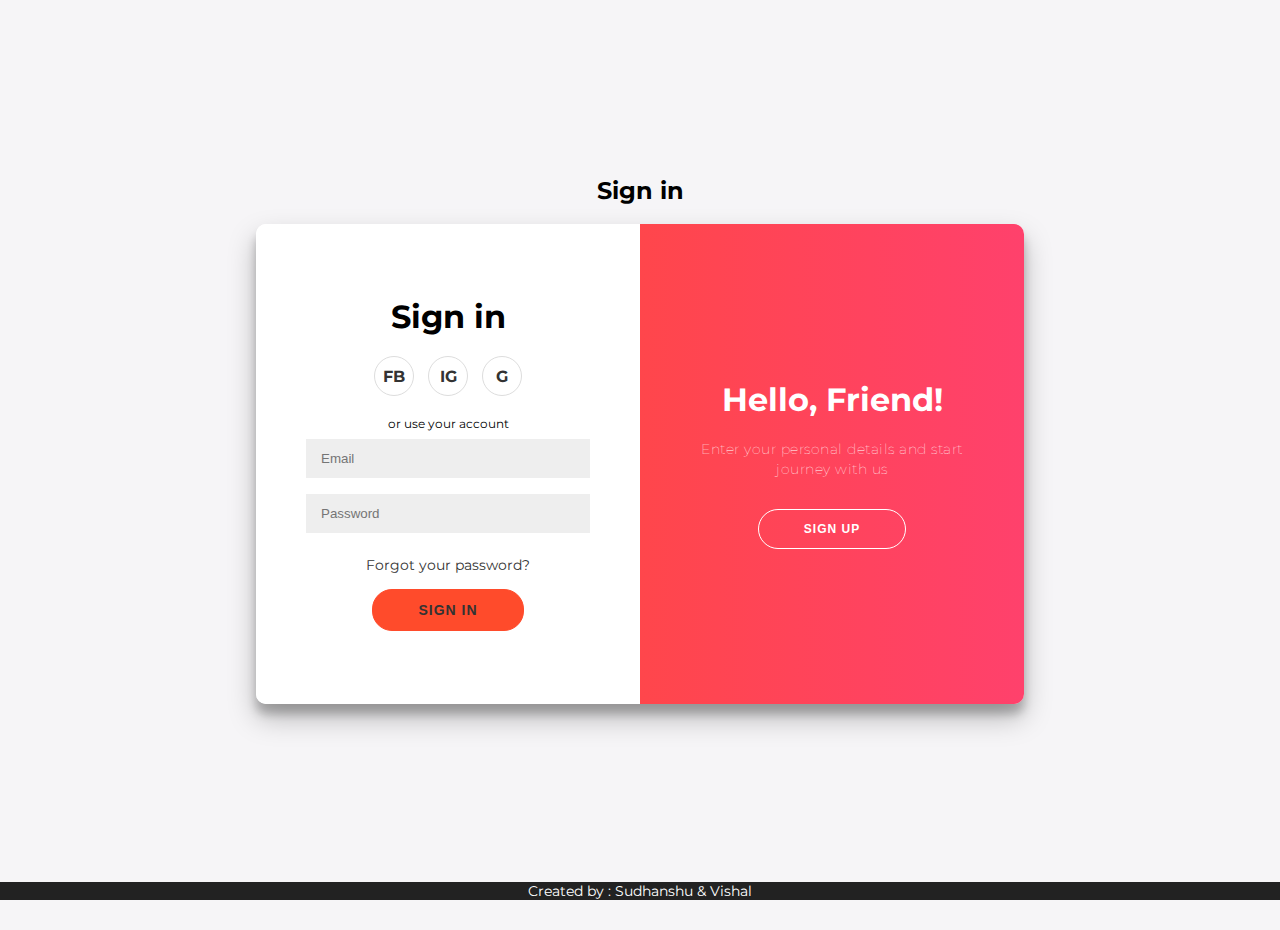
<file: index.html>
<!DOCTYPE html>
<html lang="en">
<head>
    <meta charset="UTF-8">
    <meta http-equiv="X-UA-Compatible" content="IE=edge">
    <meta name="viewport" content="width=device-width, initial-scale=1.0">
    <title>Document</title>
    <link rel="stylesheet" href="style.css">
   
    
</head>
<body>
    <h2>Sign in</h2>
    <div class="container" id="container">
        <div class="form-container sign-up-container">
            <form action="https://www.shiprocket.in/">
                <h1>Create Account</h1>
                <div class="social-container">
                    <a href="https://www.facebook.com/" class="social"><i class="fab fa-facebook-f"></i><h3>FB</h3></a>
                    <a href="https://www.instagram.com/accounts/login/?hl=en" class="social"><i class="fab fa-google-plus-g"></i><h3>IG</h3></a>
                    <a href="https://accounts.google.com/signin/v2/identifier?flowName=GlifWebSignIn&flowEntry=ServiceLogin" class="social"><i class="fab fa-linkedin-in"></i><h3>G</h3></a>
                </div>
                <span>or use your email for registration</span>
                <input type="text" placeholder="Name" />
                <input type="email" placeholder="Email" />
                <input type="password" placeholder="Password" />
                <button>Sign Up</button>
            </form>
        </div>
        <div class="form-container sign-in-container">
            <form action="https://www.shiprocket.in/">
                <h1>Sign in</h1>
                <div class="social-container">
                    <a href="https://www.facebook.com/" class="social"><i class="fab fa-facebook-f"></i><h3>FB</h3></a>
                    <a href="https://www.instagram.com/accounts/login/?hl=en" class="social"><i class="fab fa-google-plus-g"></i><h3>IG</h3></a>
                    <a href="https://accounts.google.com/signin/v2/identifier?flowName=GlifWebSignIn&flowEntry=ServiceLogin" class="social"><i class="fab fa-linkedin-in"></i><h3>G</h3></a>
                </div>
                <span>or use your account</span>
                <input type="email" placeholder="Email" />
                <input type="password" placeholder="Password" />
                <a href="forgot.html">Forgot your password?</a>
                <button> <a href="https://www.shiprocket.in/" target="_parent">Sign In</a></button>
            </form>
        </div>
        <div class="overlay-container">
            <div class="overlay">
                <div class="overlay-panel overlay-left">
                    <h1>Welcome Back!</h1>
                    <p>To keep connected with us please login with your personal info</p>
                    <button class="ghost" id="signIn">Sign In</button>
                </div>
                <div class="overlay-panel overlay-right">
                    <h1>Hello, Friend!</h1>
                    <p>Enter your personal details and start journey with us</p>
                    <button class="ghost" id="signUp">Sign Up</button>
                </div>
            </div>
        </div>
    </div>
    
    
    <script src="react.js"></script>
    <footer>Created by : Sudhanshu & Vishal </footer>
</body>
</html>
</file>
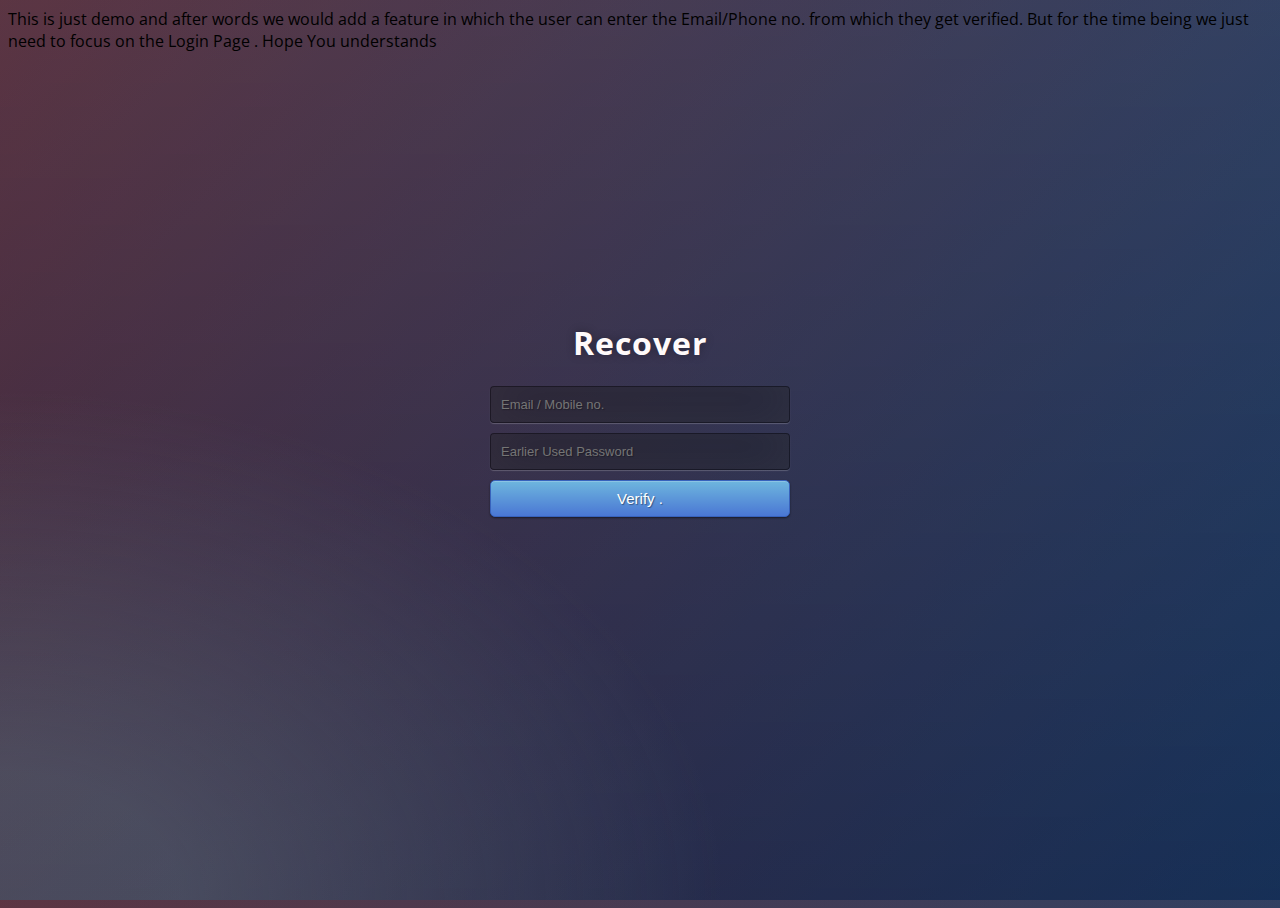
<file: forgot.html>
<!DOCTYPE html>
<html lang="en">
<head>
    <meta charset="UTF-8">
    <meta http-equiv="X-UA-Compatible" content="IE=edge">
    <meta name="viewport" content="width=device-width, initial-scale=1.0">
    <title>Forgot</title>
    <link rel="stylesheet" href="Style2.css">
</head>
<body>
    This is just demo and after words we would add a feature in which the user can enter the Email/Phone no. from which they get verified. But for the time being we just need to focus on the Login Page . Hope You understands <!DOCTYPE html>
    <html lang="en">
    <head>
        <meta charset="UTF-8">
        <meta http-equiv="X-UA-Compatible" content="IE=edge">
        <meta name="viewport" content="width=device-width, initial-scale=1.0">
        <title>Document</title>
    </head>
    <body>
        
    </body>
    </html>
    <div class="login">
      <h1>Recover</h1>
        <form method="post">
          <input type="text" name="u" placeholder="Email / Mobile no." required="required" />
            <input type="password" name="p" placeholder="Earlier Used Password" required="required" />
            <button type="submit" class="btn btn-primary btn-block btn-large">Verify .</button>
        </form>
    </div>
    
    
    
    
</body>
</html>
</file>
<file: style.css>
@import url('https://fonts.googleapis.com/css?family=Montserrat:400,800');

* {
	box-sizing: border-box;
}

body {
	background: #f6f5f7;
	display: flex;
	justify-content: center;
	align-items: center;
	flex-direction: column;
	font-family: 'Montserrat', sans-serif;
	height: 100vh;
	margin: -20px 0 50px;
}

h1 {
	font-weight: bold;
	margin: 0;
}

h2 {
	text-align: center;
}

p {
	font-size: 14px;
	font-weight: 100;
	line-height: 20px;
	letter-spacing: 0.5px;
	margin: 20px 0 30px;
}

span {
	font-size: 12px;
}

a {
	color: #333;
	font-size: 14px;
	text-decoration: none;
	margin: 15px 0;
}

button {
	border-radius: 20px;
	border: 1px solid #FF4B2B;
	background-color: #FF4B2B;
	color: #FFFFFF;
	font-size: 12px;
	font-weight: bold;
	padding: 12px 45px;
	letter-spacing: 1px;
	text-transform: uppercase;
	transition: transform 80ms ease-in;
}

button:active {
	transform: scale(0.95);
}

button:focus {
	outline: none;
}

button.ghost {
	background-color: transparent;
	border-color: #FFFFFF;
}

form {
	background-color: #FFFFFF;
	display: flex;
	align-items: center;
	justify-content: center;
	flex-direction: column;
	padding: 0 50px;
	height: 100%;
	text-align: center;
}

input {
	background-color: #eee;
	border: none;
	padding: 12px 15px;
	margin: 8px 0;
	width: 100%;
}

.container {
	background-color: #fff;
	border-radius: 10px;
  	box-shadow: 0 14px 28px rgba(0,0,0,0.25), 
			0 10px 10px rgba(0,0,0,0.22);
	position: relative;
	overflow: hidden;
	width: 768px;
	max-width: 100%;
	min-height: 480px;
}

.form-container {
	position: absolute;
	top: 0;
	height: 100%;
	transition: all 0.6s ease-in-out;
}

.sign-in-container {
	left: 0;
	width: 50%;
	z-index: 2;
}

.container.right-panel-active .sign-in-container {
	transform: translateX(100%);
}

.sign-up-container {
	left: 0;
	width: 50%;
	opacity: 0;
	z-index: 1;
}

.container.right-panel-active .sign-up-container {
	transform: translateX(100%);
	opacity: 1;
	z-index: 5;
	animation: show 0.6s;
}

@keyframes show {
	0%, 49.99% {
		opacity: 0;
		z-index: 1;
	}
	
	50%, 100% {
		opacity: 1;
		z-index: 5;
	}
}

.overlay-container {
	position: absolute;
	top: 0;
	left: 50%;
	width: 50%;
	height: 100%;
	overflow: hidden;
	transition: transform 0.6s ease-in-out;
	z-index: 100;
}

.container.right-panel-active .overlay-container{
	transform: translateX(-100%);
}

.overlay {
	background: #FF416C;
	background: -webkit-linear-gradient(to right, #FF4B2B, #FF416C);
	background: linear-gradient(to right, #FF4B2B, #FF416C);
	background-repeat: no-repeat;
	background-size: cover;
	background-position: 0 0;
	color: #FFFFFF;
	position: relative;
	left: -100%;
	height: 100%;
	width: 200%;
  	transform: translateX(0);
	transition: transform 0.6s ease-in-out;
}

.container.right-panel-active .overlay {
  	transform: translateX(50%);
}

.overlay-panel {
	position: absolute;
	display: flex;
	align-items: center;
	justify-content: center;
	flex-direction: column;
	padding: 0 40px;
	text-align: center;
	top: 0;
	height: 100%;
	width: 50%;
	transform: translateX(0);
	transition: transform 0.6s ease-in-out;
}

.overlay-left {
	transform: translateX(-20%);
}

.container.right-panel-active .overlay-left {
	transform: translateX(0);
}

.overlay-right {
	right: 0;
	transform: translateX(0);
}

.container.right-panel-active .overlay-right {
	transform: translateX(20%);
}

.social-container {
	margin: 20px 0;
}

.social-container a {
	border: 1px solid #DDDDDD;
	border-radius: 50%;
	display: inline-flex;
	justify-content: center;
	align-items: center;
	margin: 0 5px;
	height: 40px;
	width: 40px;
}

footer {
    background-color: #222;
    color: #fff;
    font-size: 14px;
    bottom: 0;
    position: fixed;
    left: 0;
    right: 0;
    text-align: center;
    z-index: 999;
}

footer p {
    margin: 10px 0;
}

footer i {
    color: red;
}

footer a {
    color: #3c97bf;
    text-decoration: none;
}
</file>
<file: Style2.css>
@import url(https://fonts.googleapis.com/css?family=Open+Sans);
.btn { display: inline-block; *display: inline; *zoom: 1; padding: 4px 10px 4px; margin-bottom: 0; font-size: 13px; line-height: 18px; color: #333333; text-align: center;text-shadow: 0 1px 1px rgba(255, 255, 255, 0.75); vertical-align: middle; background-color: #f5f5f5; background-image: -moz-linear-gradient(top, #ffffff, #e6e6e6); background-image: -ms-linear-gradient(top, #ffffff, #e6e6e6); background-image: -webkit-gradient(linear, 0 0, 0 100%, from(#ffffff), to(#e6e6e6)); background-image: -webkit-linear-gradient(top, #ffffff, #e6e6e6); background-image: -o-linear-gradient(top, #ffffff, #e6e6e6); background-image: linear-gradient(top, #ffffff, #e6e6e6); background-repeat: repeat-x; filter: progid:dximagetransform.microsoft.gradient(startColorstr=#ffffff, endColorstr=#e6e6e6, GradientType=0); border-color: #e6e6e6 #e6e6e6 #e6e6e6; border-color: rgba(0, 0, 0, 0.1) rgba(0, 0, 0, 0.1) rgba(0, 0, 0, 0.25); border: 1px solid #e6e6e6; -webkit-border-radius: 4px; -moz-border-radius: 4px; border-radius: 4px; -webkit-box-shadow: inset 0 1px 0 rgba(255, 255, 255, 0.2), 0 1px 2px rgba(0, 0, 0, 0.05); -moz-box-shadow: inset 0 1px 0 rgba(255, 255, 255, 0.2), 0 1px 2px rgba(0, 0, 0, 0.05); box-shadow: inset 0 1px 0 rgba(255, 255, 255, 0.2), 0 1px 2px rgba(0, 0, 0, 0.05); cursor: pointer; *margin-left: .3em; }
.btn:hover, .btn:active, .btn.active, .btn.disabled, .btn[disabled] { background-color: #e6e6e6; }
.btn-large { padding: 9px 14px; font-size: 15px; line-height: normal; -webkit-border-radius: 5px; -moz-border-radius: 5px; border-radius: 5px; }
.btn:hover { color: #333333; text-decoration: none; background-color: #e6e6e6; background-position: 0 -15px; -webkit-transition: background-position 0.1s linear; -moz-transition: background-position 0.1s linear; -ms-transition: background-position 0.1s linear; -o-transition: background-position 0.1s linear; transition: background-position 0.1s linear; }
.btn-primary, .btn-primary:hover { text-shadow: 0 -1px 0 rgba(0, 0, 0, 0.25); color: #ffffff; }
.btn-primary.active { color: rgba(255, 255, 255, 0.75); }
.btn-primary { background-color: #4a77d4; background-image: -moz-linear-gradient(top, #6eb6de, #4a77d4); background-image: -ms-linear-gradient(top, #6eb6de, #4a77d4); background-image: -webkit-gradient(linear, 0 0, 0 100%, from(#6eb6de), to(#4a77d4)); background-image: -webkit-linear-gradient(top, #6eb6de, #4a77d4); background-image: -o-linear-gradient(top, #6eb6de, #4a77d4); background-image: linear-gradient(top, #6eb6de, #4a77d4); background-repeat: repeat-x; filter: progid:dximagetransform.microsoft.gradient(startColorstr=#6eb6de, endColorstr=#4a77d4, GradientType=0);  border: 1px solid #3762bc; text-shadow: 1px 1px 1px rgba(0,0,0,0.4); box-shadow: inset 0 1px 0 rgba(255, 255, 255, 0.2), 0 1px 2px rgba(0, 0, 0, 0.5); }
.btn-primary:hover, .btn-primary:active, .btn-primary.active, .btn-primary.disabled, .btn-primary[disabled] { filter: none; background-color: #4a77d4; }
.btn-block { width: 100%; display:block; }

* { -webkit-box-sizing:border-box; -moz-box-sizing:border-box; -ms-box-sizing:border-box; -o-box-sizing:border-box; box-sizing:border-box; }

html { width: 100%; height:100%; overflow:hidden; }

body { 
  width: 100%;
  height:100%;
  font-family: 'Open Sans', sans-serif;
  background: #092756;
  background: -moz-radial-gradient(0% 100%, ellipse cover, rgba(104,128,138,.4) 10%,rgba(138,114,76,0) 40%),-moz-linear-gradient(top,  rgba(57,173,219,.25) 0%, rgba(42,60,87,.4) 100%), -moz-linear-gradient(-45deg,  #670d10 0%, #092756 100%);
  background: -webkit-radial-gradient(0% 100%, ellipse cover, rgba(104,128,138,.4) 10%,rgba(138,114,76,0) 40%), -webkit-linear-gradient(top,  rgba(57,173,219,.25) 0%,rgba(42,60,87,.4) 100%), -webkit-linear-gradient(-45deg,  #670d10 0%,#092756 100%);
  background: -o-radial-gradient(0% 100%, ellipse cover, rgba(104,128,138,.4) 10%,rgba(138,114,76,0) 40%), -o-linear-gradient(top,  rgba(57,173,219,.25) 0%,rgba(42,60,87,.4) 100%), -o-linear-gradient(-45deg,  #670d10 0%,#092756 100%);
  background: -ms-radial-gradient(0% 100%, ellipse cover, rgba(104,128,138,.4) 10%,rgba(138,114,76,0) 40%), -ms-linear-gradient(top,  rgba(57,173,219,.25) 0%,rgba(42,60,87,.4) 100%), -ms-linear-gradient(-45deg,  #670d10 0%,#092756 100%);
  background: -webkit-radial-gradient(0% 100%, ellipse cover, rgba(104,128,138,.4) 10%,rgba(138,114,76,0) 40%), linear-gradient(to bottom,  rgba(57,173,219,.25) 0%,rgba(42,60,87,.4) 100%), linear-gradient(135deg,  #670d10 0%,#092756 100%);
  filter: progid:DXImageTransform.Microsoft.gradient( startColorstr='#3E1D6D', endColorstr='#092756',GradientType=1 );
}
.login { 
  position: absolute;
  top: 50%;
  left: 50%;
  margin: -150px 0 0 -150px;
  width:300px;
  height:300px;
}
.login h1 { color: rgb(255, 250, 250); text-shadow: 0 0 10px rgba(0,0,0,0.3); letter-spacing:1px; text-align:center; }

input { 
  width: 100%; 
  margin-bottom: 10px; 
  background: rgba(0,0,0,0.3);
  border: none;
  outline: none;
  padding: 10px;
  font-size: 13px;
  color: #fff;
  text-shadow: 1px 1px 1px rgba(0,0,0,0.3);
  border: 1px solid rgba(0,0,0,0.3);
  border-radius: 4px;
  box-shadow: inset 0 -5px 45px rgba(100,100,100,0.2), 0 1px 1px rgba(255,255,255,0.2);
  -webkit-transition: box-shadow .5s ease;
  -moz-transition: box-shadow .5s ease;
  -o-transition: box-shadow .5s ease;
  -ms-transition: box-shadow .5s ease;
  transition: box-shadow .5s ease;
}
input:focus { box-shadow: inset 0 -5px 45px rgba(100,100,100,0.4), 0 1px 1px rgba(255,255,255,0.2); }
</file>
